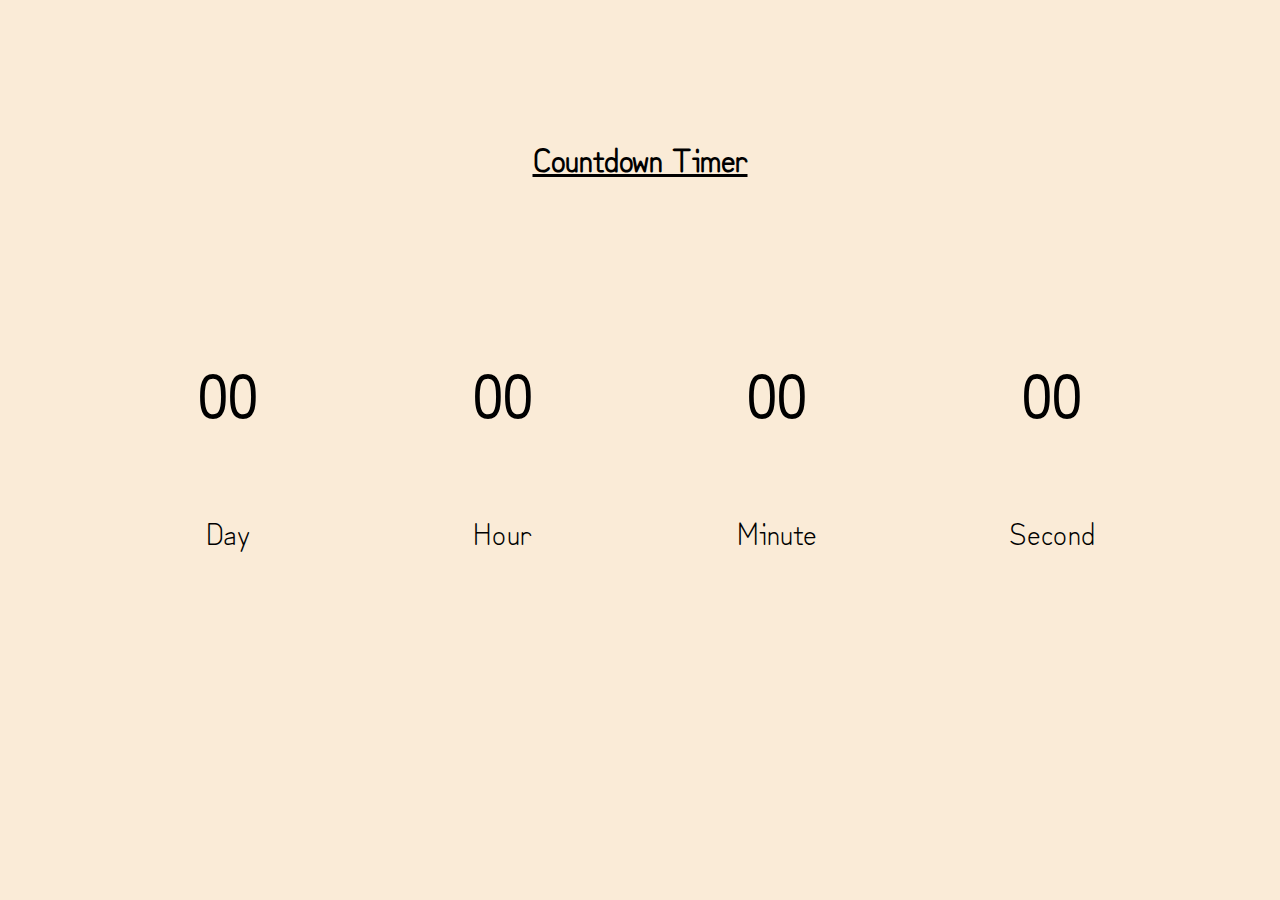
<file: Countdown-timer/index.html>
<!DOCTYPE html>
<html lang="en">
<head>
    <meta charset="UTF-8">
    <meta http-equiv="X-UA-Compatible" content="IE=edge">
    <meta name="viewport" content="width=device-width, initial-scale=1.0">
    <title>Countdown App</title>
    <link rel="stylesheet" href="./style.css">
    <script src="script.js"></script>
</head>
<body>
    <h1 class="title">Countdown Timer</h1>
    <div class="container">
        <div class="block">
            <p id="day">00</p>
            <span>Day</span>
        </div>
        <div class="block">
            <p id="hour">00</p>
            <span>Hour</span>
        </div>
        <div class="block">
            <p id="minute">00</p>
            <span>Minute</span>
        </div>
        <div class="block">
            <p id="second">00</p>
            <span>Second</span>
        </div>
    </div>
</body>
</html>
</file>
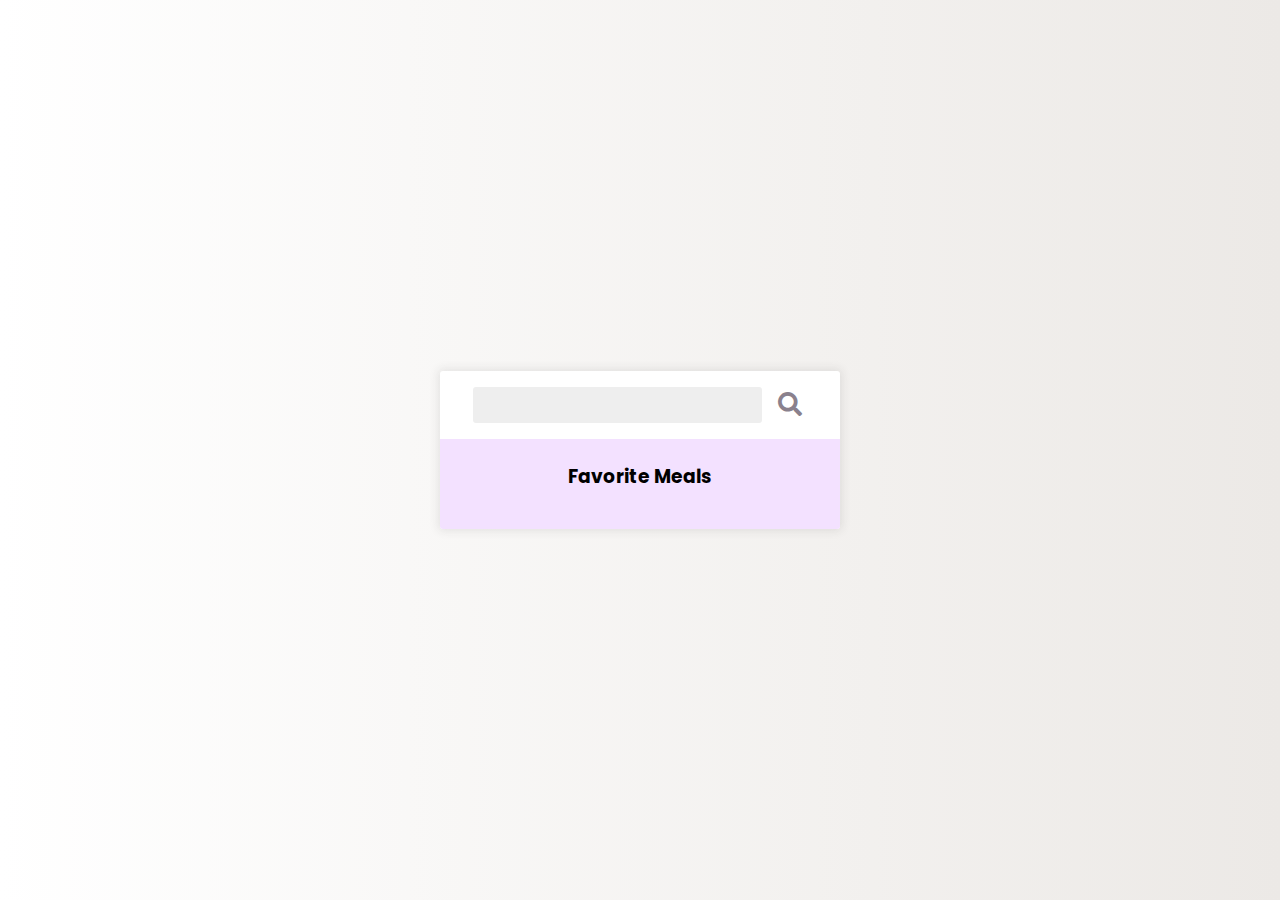
<file: recipe-app/index.html>
<!DOCTYPE html>
<html lang="en">

<head>
    <meta charset="UTF-8" />
    <meta name="viewport" content="width=device-width, initial-scale=1.0" />
    <title>Recipes App</title>
    <link rel="stylesheet" href="https://cdnjs.cloudflare.com/ajax/libs/font-awesome/5.14.0/css/all.min.css" />
    <link rel="stylesheet" href="style.css" />
    <script src="script.js" defer></script>
</head>

<body>
    <div class="mobile-container">
        <header>
            <input type="text" id="search-term" />
            <button id="search"><i class="fas fa-search"></i></button>
        </header>
        <div class="fav-container">
            <h3>Favorite Meals</h3>
            <ul class="fav-meals" id="fav-meals"></ul>
        </div>
        <div class="meals" id="meals"></div>
    </div>

    <div class="popup-container hidden" id="meal-popup">
        <div class="popup">
            <button id="close-popup" class="close-popup">
                    <i class="fas fa-times"></i>
                </button>
            <div class="meal-info" id="meal-info"></div>
        </div>
    </div>
</body>

</html>
</file>
<file: Countdown-timer/style.css>
@import url('https://fonts.googleapis.com/css2?family=Zen+Kurenaido&display=swap');


/* Bare Styles */
body {
    display: flex;
    flex-direction: column;
    padding:0;
    align-items: center;
    width: 100vw;
    height: 100vh;
    margin: 0;
    background-color: antiquewhite;
}

.title {
    font-size: 600;
    text-decoration: underline #000 ;
    font-family: 'Zen Kurenaido','Lucida Sans', 'Lucida Grande', 'Lucida Sans Unicode', Geneva, Verdana, sans-serif;
    margin: 15vh 0 10vh 0;
    cursor: pointer;
}

.container {
    display: flex;
    justify-content: space-evenly;
    width: 100vw;
    align-items: center;
    font-size: 30px;
    font-family: 'Zen Kurenaido','Lucida Sans', 'Lucida Grande', 'Lucida Sans Unicode', Geneva, Verdana, sans-serif;
}

.block {
    display: flex;
    flex-direction: column;
    align-items: center;
}

.block > p {
    font-weight: 900;
    font-size: 60px;
    font-family: 'Zen Kurenaido';
    transition: font-size .3 linear, padding .2s linear, font-family .2s linear;
    padding: 1rem;
}



/* Hover Animations */

.title:hover {
    text-decoration: dashed underline red;
}

.block >p:hover {
    color: red;
    font-size: 65px;
    font-family: monospace;
    padding: 1rem;
}
</file>
<file: recipe-app/style.css>
@import url("https://fonts.googleapis.com/css2?family=Poppins:wght@200;400;600&display=swap");

* {
    box-sizing: border-box;
}

body {
    background: #ece9e6;
    background: -webkit-linear-gradient(to right, #ffffff, #ece9e6);
    background: linear-gradient(to right, #ffffff, #ece9e6);
    display: flex;
    align-items: center;
    justify-content: center;
    font-family: "Poppins", sans-serif;
    margin: 0;
    min-height: 100vh;
}

img {
    max-width: 100%;
}

.mobile-container {
    background-color: #fff;
    box-shadow: 0 0 10px 2px #3333331a;
    border-radius: 3px;
    overflow: hidden;
    width: 400px;
}

header {
    display: flex;
    align-items: center;
    justify-content: center;
    padding: 1rem;
}

header input {
    background-color: #eee;
    border: none;
    border-radius: 3px;
    font-family: inherit;
    padding: 0.5rem 1rem;
}

header button {
    background-color: transparent;
    border: none;
    color: rgb(138, 129, 141);
    font-size: 1.5rem;
    margin-left: 10px;
}

.fav-container {
    background-color: rgb(243, 225, 255);
    padding: 0.25rem 1rem;
    text-align: center;
}

.fav-meals {
    display: flex;
    flex-wrap: wrap;
    justify-content: center;
    list-style-type: none;
    padding: 0;
}

.fav-meals li {
    cursor: pointer;
    position: relative;
    margin: 5px;
    width: 75px;
}

.fav-meals li .clear {
    background-color: transparent;
    border: none;
    cursor: pointer;
    opacity: 0;
    position: absolute;
    top: -0.5rem;
    right: -0.5rem;
    font-size: 1.2rem;
}

.fav-meals li:hover .clear {
    opacity: 1;
}

.fav-meals li img {
    border: 2px solid #ffffff;
    border-radius: 50%;
    box-shadow: 0 0 10px 2px #3333331a;
    object-fit: cover;
    height: 70px;
    width: 70px;
}

.fav-meals li span {
    display: inline-block;
    font-size: 0.9rem;
    white-space: nowrap;
    overflow: hidden;
    text-overflow: ellipsis;
    width: 75px;
}

.meal {
    border-radius: 3px;
    box-shadow: 0 0 10px 2px #3333331a;
    cursor: pointer;
    margin: 1.5rem;
    overflow: hidden;
}

.meal-header {
    position: relative;
}

.meal-header .random {
    position: absolute;
    top: 1rem;
    background-color: #fff;
    padding: 0.25rem 1rem;
    border-top-right-radius: 3px;
    border-bottom-right-radius: 3px;
}

.meal-header img {
    object-fit: cover;
    height: 250px;
    width: 100%;
}

.meal-body {
    display: flex;
    align-items: center;
    justify-content: space-between;
    padding: 1rem;
}

.meal-body h4 {
    margin: 0;
}

.meal-body .fav-btn {
    border: none;
    background-color: transparent;
    color: rgb(197, 188, 188);
    cursor: pointer;
    font-size: 1.2rem;
}

.meal-body .fav-btn.active {
    color: rebeccapurple;
}

.popup-container {
    background-color: rgba(0, 0, 0, 0.5);
    display: flex;
    align-items: center;
    justify-content: center;
    position: fixed;
    left: 0;
    right: 0;
    top: 0;
    bottom: 0;
}

.popup-container.hidden {
    opacity: 0;
    pointer-events: none;
}

.popup {
    background-color: #fff;
    border-radius: 5px;
    padding: 0 2rem;
    position: relative;
    overflow: auto;
    max-height: 100vh;
    max-width: 600px;
    width: 100%;
}

.popup .close-popup {
    background-color: transparent;
    border: none;
    cursor: pointer;
    font-size: 1.5rem;
    position: absolute;
    top: 1rem;
    right: 1rem;
}

.meal-info h1 {
    text-align: center;
}
</file>
